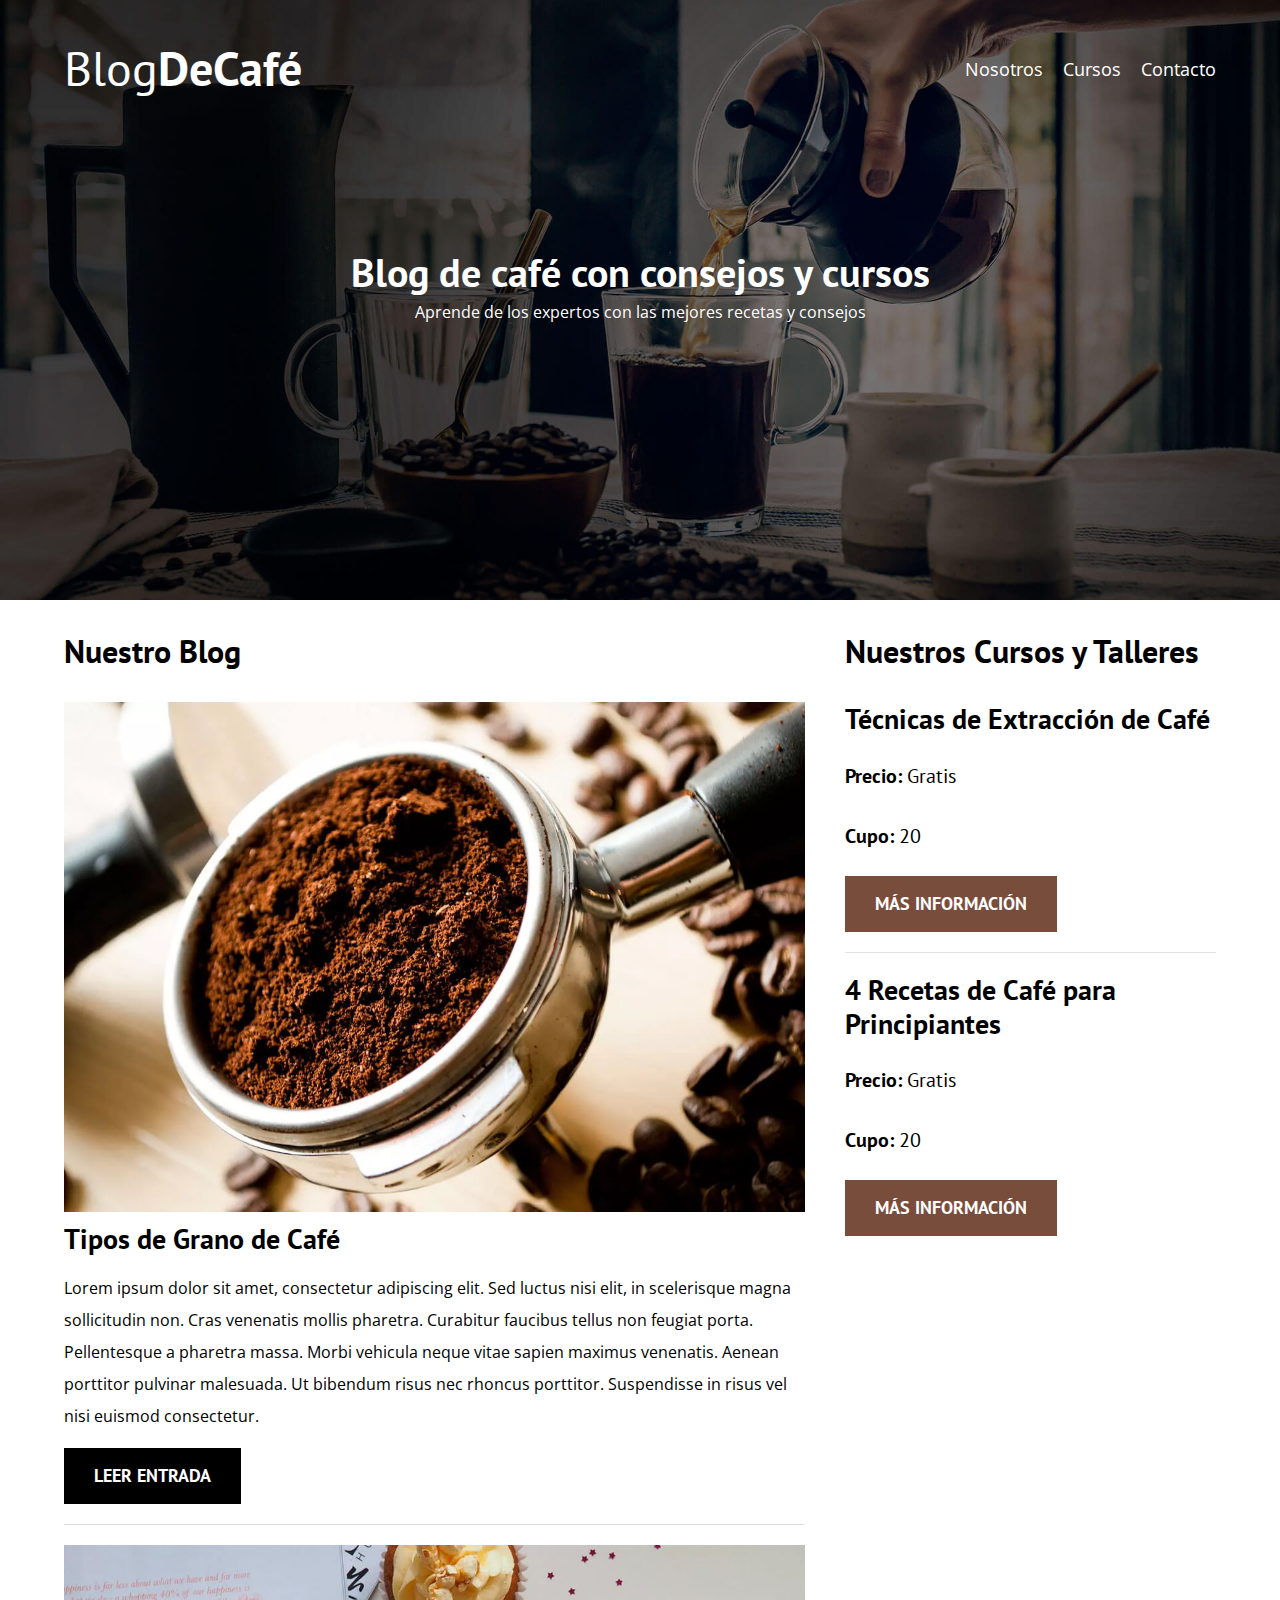
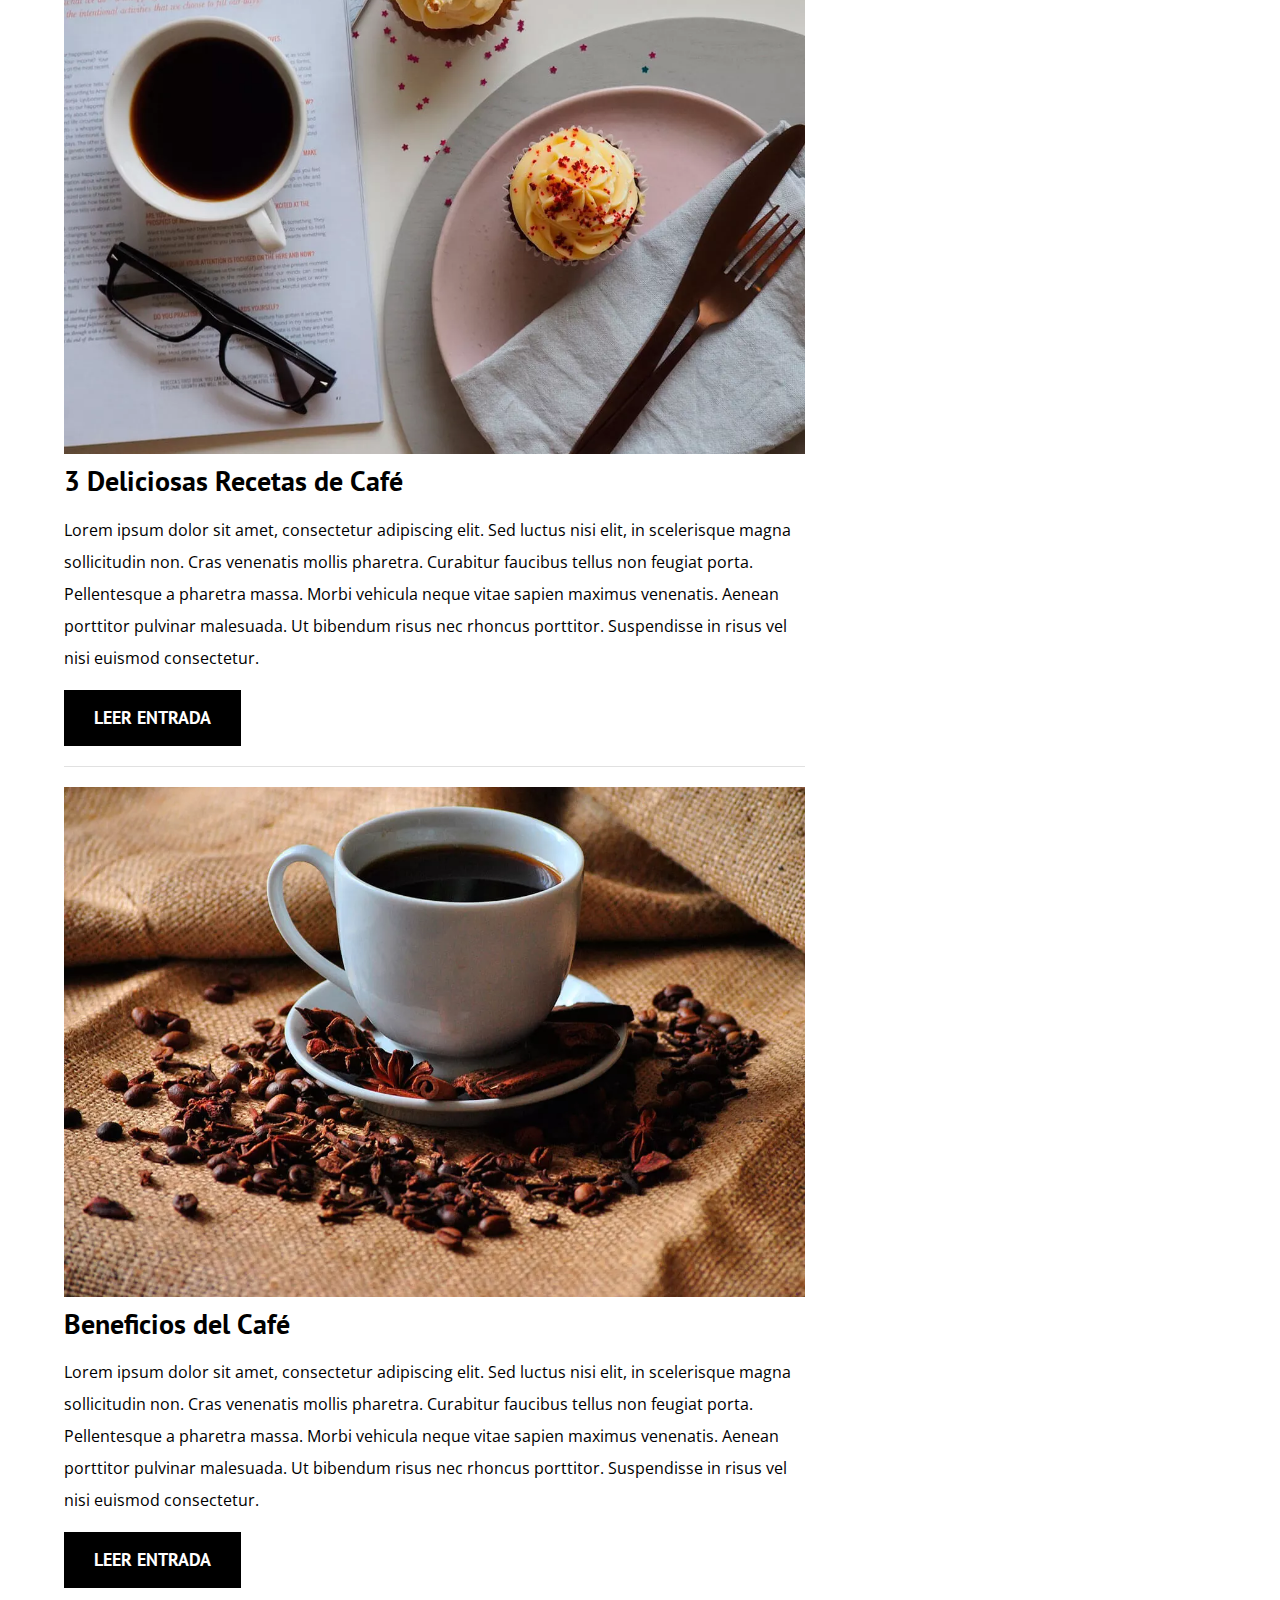
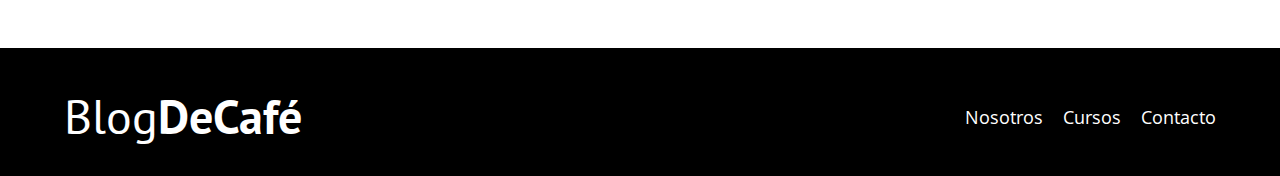
<file: index.html>
<!DOCTYPE html>
<html lang="en">
<head>
    <meta charset="UTF-8">
    <meta name="viewport" content="width=device-width, initial-scale=1.0">
    <title>Blog de Café</title>
    <meta name="description" content="Página web de blog de café">

    <!-- Prefetch -->
    <link rel="prefetch" href="nosotros.html" as="document">

    <!-- Preload -->
    <link rel="preload" href="./estilos/normalize.css" as="style">
    <link rel="stylesheet" href="./estilos/normalize.css">

    <link rel="preload" href="https://fonts.googleapis.com/css2?family=Open+Sans&family=PT+Sans:wght@400;700&display=swap"  crossorigin="crossorigin" as="font">
    <link rel="preconnect" href="https://fonts.googleapis.com">
    <link rel="preconnect" href="https://fonts.gstatic.com" crossorigin>
    <link href="https://fonts.googleapis.com/css2?family=Open+Sans&family=PT+Sans:wght@400;700&display=swap" rel="stylesheet">

    <link rel="preload" href="./estilos/styles.css" as="style">
    <link rel="stylesheet" href="./estilos/styles.css">

</head>
<body>
    
    <header class="header">

        <div class="contenedor">
            <div class="barra">
                <a href="index.html" class="logo">
                    <h1 class="logo__nombre no-margin centrar-texto">Blog<span class="logo__bold">DeCafé</span></h1>
                </a>

                <nav class="navegacion">
                    <a href="nosotros.html" class="navegacion__enlace">Nosotros</a>
                    <a href="cursos.html" class="navegacion__enlace">Cursos</a>
                    <a href="contacto.html" class="navegacion__enlace">Contacto</a>
                </nav>
            </div>
        </div>

        <div class="header__texto">
            <h2 class="no-margin">Blog de café con consejos y cursos</h2>
            <p class="no-margin">Aprende de los expertos con las mejores recetas y consejos</p>
        </div>
    </header>

    <div class="contenedor contenido-principal">
        <main class="blog">
            <h3>Nuestro Blog</h3>

            <article class="entrada">
                <div class="entrada__imagen">
                    <picture>
                        <source srcset="./img/blog1.webp" type="image/webp">
                        <img loading="lazy" src="./img/blog1.jpg" alt="Imagen blog">
                    </picture>
                </div>

                <div class="entrada__contenido">
                    <h4 class="no-margin">Tipos de Grano de Café</h4>
                    <p>Lorem ipsum dolor sit amet, consectetur adipiscing elit. 
                        Sed luctus nisi elit, in scelerisque magna sollicitudin non. 
                        Cras venenatis mollis pharetra. Curabitur faucibus tellus non 
                        feugiat porta. Pellentesque a pharetra massa. Morbi vehicula 
                        neque vitae sapien maximus venenatis. Aenean porttitor pulvinar 
                        malesuada. Ut bibendum risus nec rhoncus porttitor. Suspendisse 
                        in risus vel nisi euismod consectetur. </p>
                        <a href="entrada.html" class="boton boton--primario">Leer Entrada</a>
                </div>
            </article>

            <article class="entrada">
                <div class="entrada__imagen">
                    <picture>
                        <source srcset="./img/blog2.webp" type="image/webp">
                        <img loading="lazy" src="./img/blog2.jpg" alt="Imagen blog">
                    </picture>
                </div>

                <div class="entrada__contenido">
                    <h4 class="no-margin">3 Deliciosas Recetas de Café</h4>
                    <p>Lorem ipsum dolor sit amet, consectetur adipiscing elit. 
                        Sed luctus nisi elit, in scelerisque magna sollicitudin non. 
                        Cras venenatis mollis pharetra. Curabitur faucibus tellus non 
                        feugiat porta. Pellentesque a pharetra massa. Morbi vehicula 
                        neque vitae sapien maximus venenatis. Aenean porttitor pulvinar 
                        malesuada. Ut bibendum risus nec rhoncus porttitor. Suspendisse 
                        in risus vel nisi euismod consectetur. </p>
                        <a href="entrada.html" class="boton boton--primario">Leer Entrada</a>
                </div>
            </article>

            <article class="entrada">
                <div class="entrada__imagen">
                    <picture>
                        <source srcset="./img/blog3.webp" type="image/webp">
                        <img loading="lazy" src="./img/blog3.jpg" alt="Imagen blog">
                    </picture>
                </div>

                <div class="entrada__contenido">
                    <h4 class="no-margin">Beneficios del Café</h4>
                    <p>Lorem ipsum dolor sit amet, consectetur adipiscing elit. 
                        Sed luctus nisi elit, in scelerisque magna sollicitudin non. 
                        Cras venenatis mollis pharetra. Curabitur faucibus tellus non 
                        feugiat porta. Pellentesque a pharetra massa. Morbi vehicula 
                        neque vitae sapien maximus venenatis. Aenean porttitor pulvinar 
                        malesuada. Ut bibendum risus nec rhoncus porttitor. Suspendisse 
                        in risus vel nisi euismod consectetur. </p>
                        <a href="entrada.html" class="boton boton--primario">Leer Entrada</a>
                </div>
            </article>
        </main>
        <aside class="sidebar">
            <h3>Nuestros Cursos y Talleres</h3>

            <ul class="cursos no-padding">
                <li class="widget-curso">
                    <h4 class="no-margin">Técnicas de Extracción de Café</h4>
                    <p class="widget-curso__label">Precio:
                        <span class="widget-curso__info">Gratis</span>
                    </p>
                    <p class="widget-curso__label">Cupo:
                        <span class="widget-curso__info">20</span>
                    </p>
                    <a href="cursos.html" class="boton boton--secundario">Más información</a>
                </li>
                
                <li class="widget_curso">
                    <h4 class="no-margin">4 Recetas de Café para Principiantes</h4>
                    <p class="widget-curso__label">Precio:
                        <span class="widget-curso__info">Gratis</span>
                    </p>
                    <p class="widget-curso__label">Cupo:
                        <span class="widget-curso__info">20</span>
                    </p>
                    <a href="cursos.html" class="boton boton--secundario">Más información</a>
                </li>

            </ul>

        </aside>
    </div>

    <footer class="footer">
        <div class="contenedor">
            <div class="barra">
                <a href="index.html" class="logo">
                    <h1 class="logo__nombre no-margin centrar-texto">Blog<span class="logo__bold">DeCafé</span></h1>
                </a>

                <nav class="navegacion">
                    <a href="nosotros.html" class="navegacion__enlace">Nosotros</a>
                    <a href="cursos.html" class="navegacion__enlace">Cursos</a>
                    <a href="contacto.html" class="navegacion__enlace">Contacto</a>
                </nav>
            </div>
        </div>
    </footer>

</body>
</html>
</file>
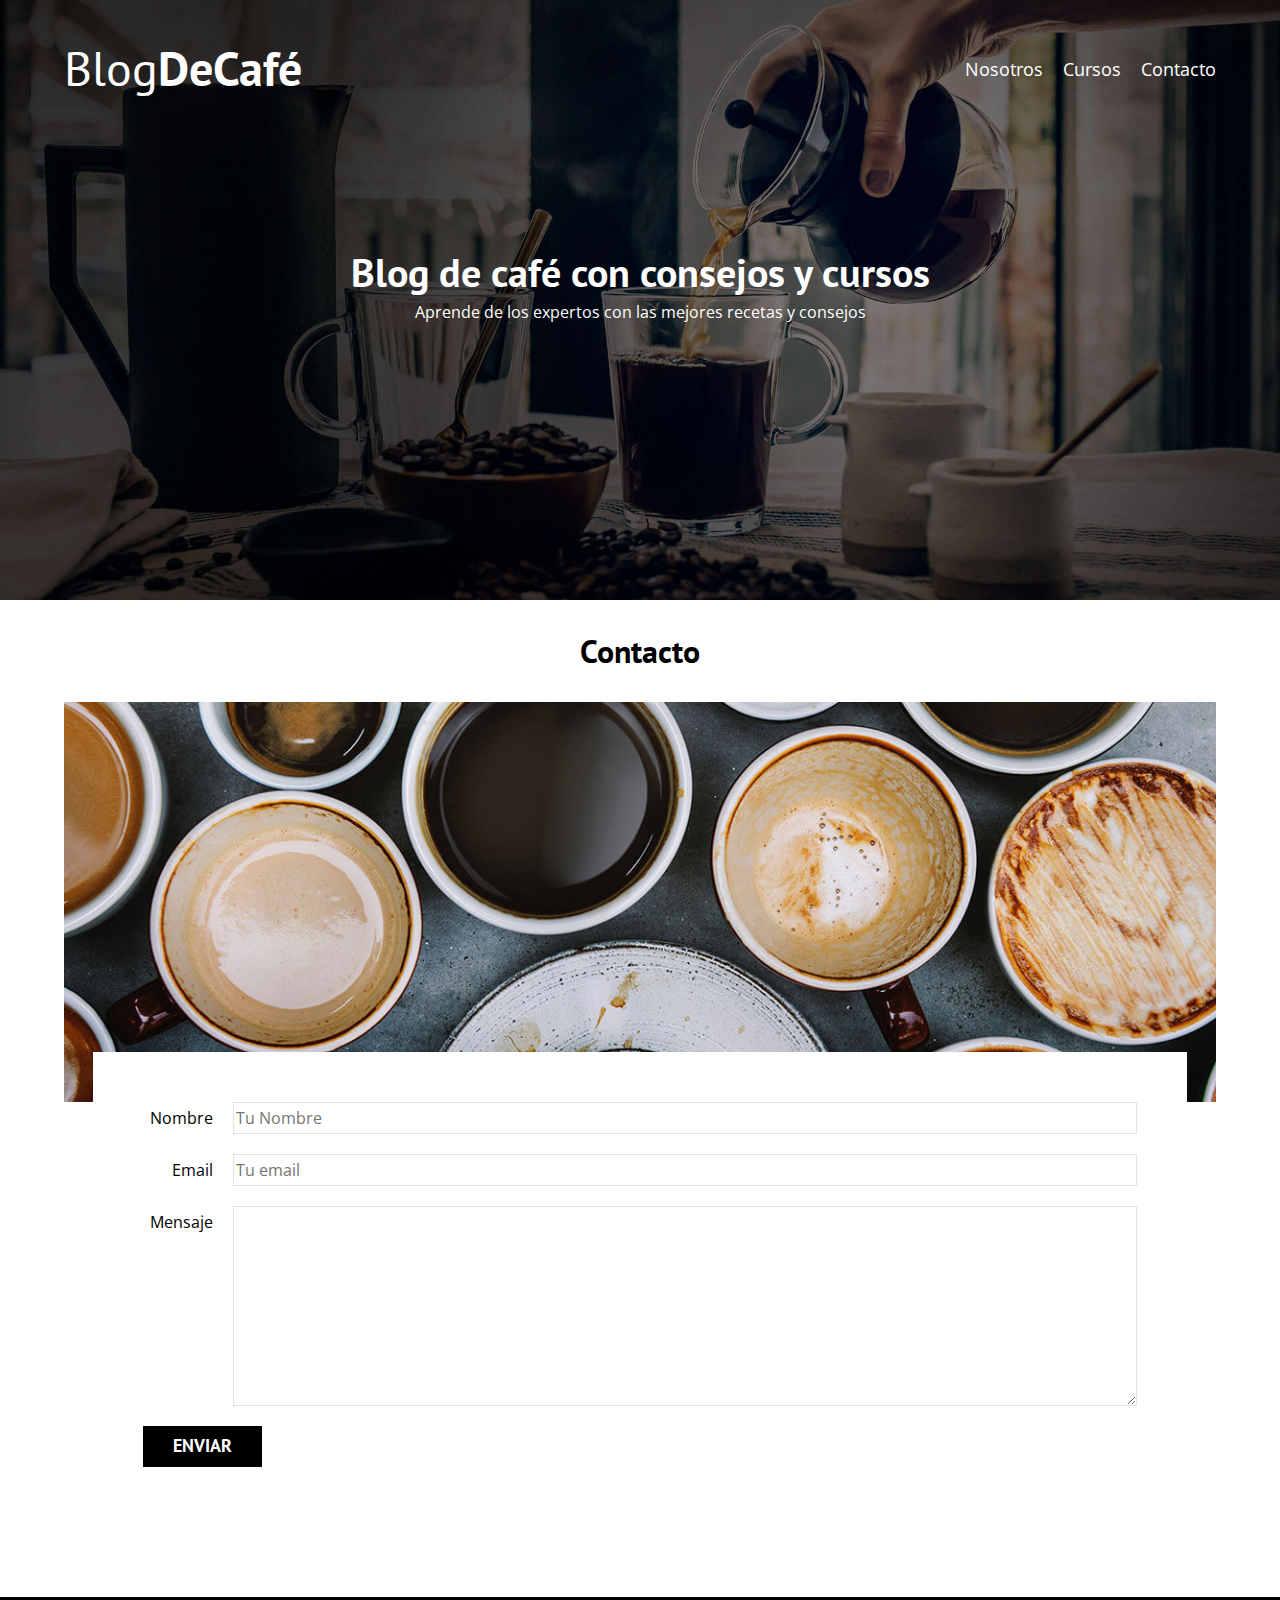
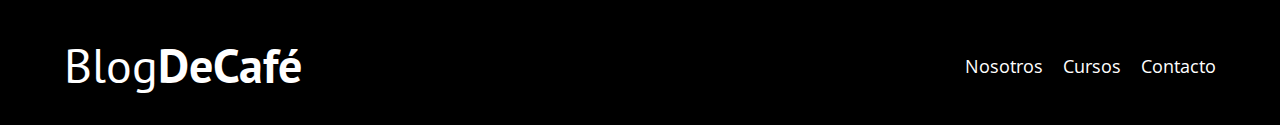
<file: contacto.html>
<!DOCTYPE html>
<html lang="en">
<head>
    <meta charset="UTF-8">
    <meta name="viewport" content="width=device-width, initial-scale=1.0">
    <title>Blog de Café</title>
    <link rel="stylesheet" href="./estilos/normalize.css">
    <link rel="preconnect" href="https://fonts.googleapis.com">
    <link rel="preconnect" href="https://fonts.gstatic.com" crossorigin>
    <link href="https://fonts.googleapis.com/css2?family=Open+Sans&family=PT+Sans:wght@400;700&display=swap" rel="stylesheet">
    <link rel="stylesheet" href="./estilos/styles.css">
</head>
<body>
    
    <header class="header">

        <div class="contenedor">
            <div class="barra">
                <a href="index.html" class="logo">
                    <h1 class="logo__nombre no-margin centrar-texto">Blog<span class="logo__bold">DeCafé</span></h1>
                </a>

                <nav class="navegacion">
                    <a href="nosotros.html" class="navegacion__enlace">Nosotros</a>
                    <a href="cursos.html" class="navegacion__enlace">Cursos</a>
                    <a href="contacto.html" class="navegacion__enlace">Contacto</a>
                </nav>
            </div>
        </div>

        <div class="header__texto">
            <h2 class="no-margin">Blog de café con consejos y cursos</h2>
            <p class="no-margin">Aprende de los expertos con las mejores recetas y consejos</p>
        </div>
    </header>

    <main class="contenedor">
        <h3 class="centrar-texto">Contacto</h3>

        <div class="contacto-bg"></div>

        <form class="formulario">

            <div class="campo">
                <label for="nombre" class="campo__label">Nombre</label>
                <input type="text" placeholder="Tu Nombre" id="nombre" class="campo__field">
            </div>

            <div class="campo">
                <label for="email" class="campo__label">Email</label>
                <input type="email" id="email" placeholder="Tu email" class="campo__field">
            </div>

            <div class="campo">
                <label for="mensaje" class="campo__label">Mensaje</label>
                <textarea id="mensaje" class="campo__field--textarea campo__field"></textarea>
            </div>

            <div class="campo">
                <input type="submit" value="Enviar" class="boton boton--primario">
            </div>

        </form>

    </main>

    <footer class="footer">
        <div class="contenedor">
            <div class="barra">
                <a href="index.html" class="logo">
                    <h1 class="logo__nombre no-margin centrar-texto">Blog<span class="logo__bold">DeCafé</span></h1>
                </a>

                <nav class="navegacion">
                    <a href="nosotros.html" class="navegacion__enlace">Nosotros</a>
                    <a href="cursos.html" class="navegacion__enlace">Cursos</a>
                    <a href="contacto.html" class="navegacion__enlace">Contacto</a>
                </nav>
            </div>
        </div>
    </footer>

</body>
</html>
</file>
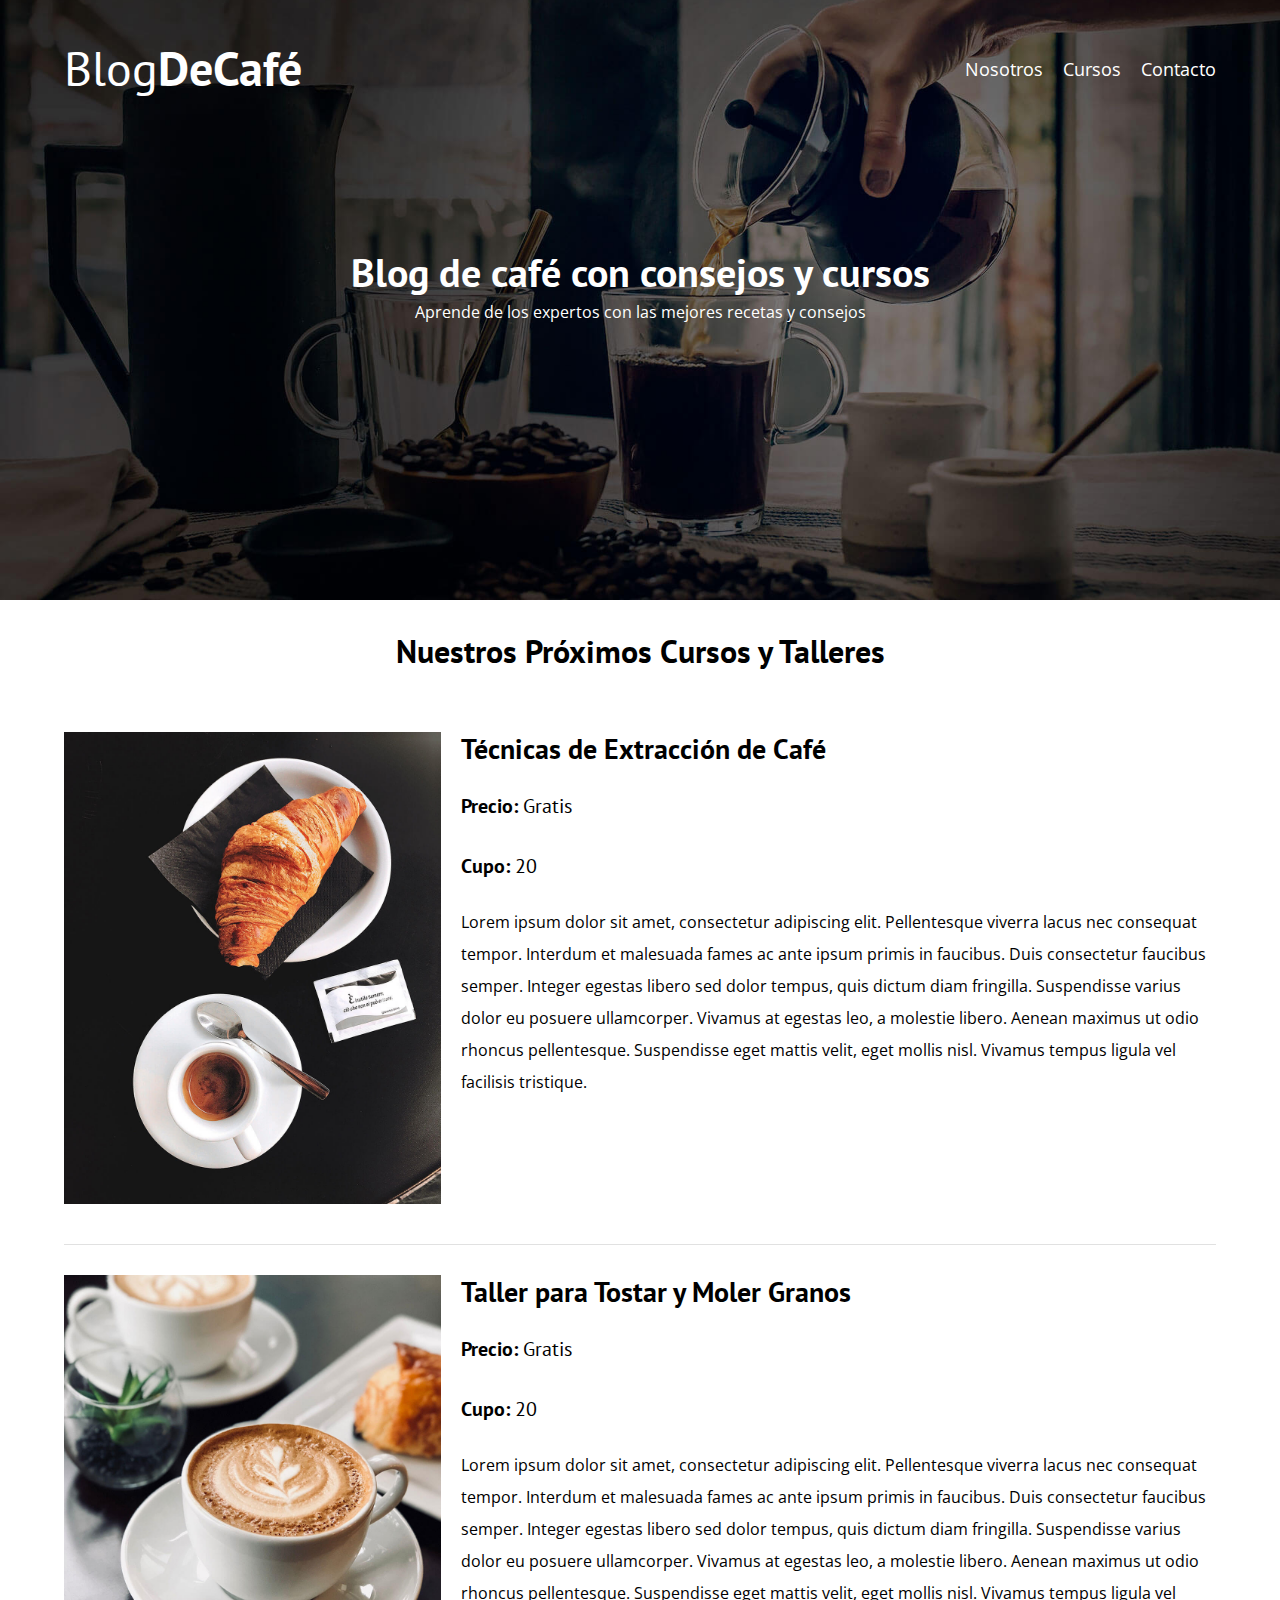
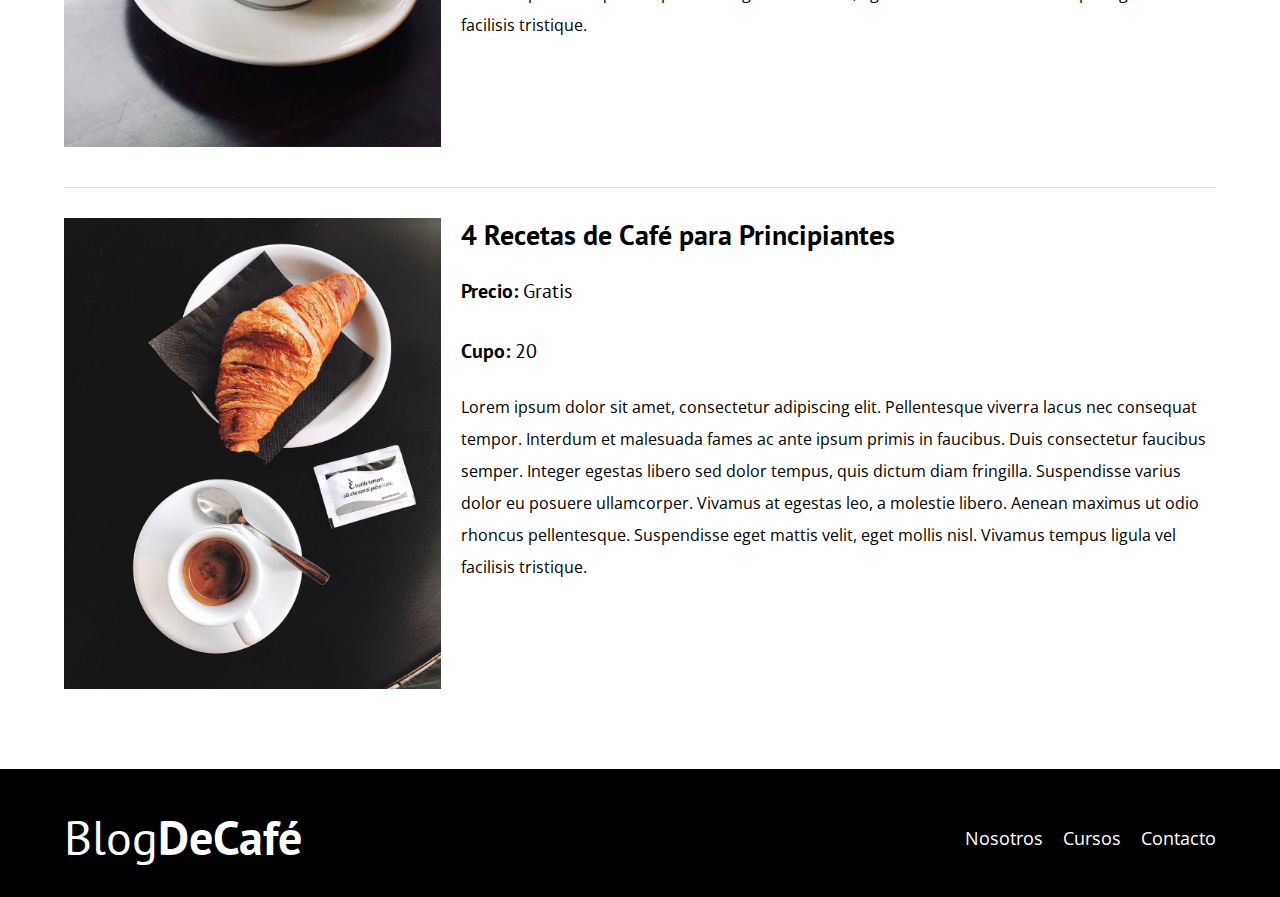
<file: cursos.html>
<!DOCTYPE html>
<html lang="en">
<head>
    <meta charset="UTF-8">
    <meta name="viewport" content="width=device-width, initial-scale=1.0">
    <title>Blog de Café</title>
    <link rel="stylesheet" href="./estilos/normalize.css">
    <link rel="preconnect" href="https://fonts.googleapis.com">
    <link rel="preconnect" href="https://fonts.gstatic.com" crossorigin>
    <link href="https://fonts.googleapis.com/css2?family=Open+Sans&family=PT+Sans:wght@400;700&display=swap" rel="stylesheet">
    <link rel="stylesheet" href="./estilos/styles.css">
</head>
<body>
    
    <header class="header">

        <div class="contenedor">
            <div class="barra">
                <a href="index.html" class="logo">
                    <h1 class="logo__nombre no-margin centrar-texto">Blog<span class="logo__bold">DeCafé</span></h1>
                </a>

                <nav class="navegacion">
                    <a href="nosotros.html" class="navegacion__enlace">Nosotros</a>
                    <a href="cursos.html" class="navegacion__enlace">Cursos</a>
                    <a href="contacto.html" class="navegacion__enlace">Contacto</a>
                </nav>
            </div>
        </div>

        <div class="header__texto">
            <h2 class="no-margin">Blog de café con consejos y cursos</h2>
            <p class="no-margin">Aprende de los expertos con las mejores recetas y consejos</p>
        </div>
    </header>

    <main class="contenedor">
        <h3 class="centrar-texto">Nuestros Próximos Cursos y Talleres</h3>

        <div class="curso">

            <div class="curso__imagen">
                <img src="./img/curso1.jpg" alt="Imagen del curso">
            </div>

            <div class="curso__informacion">
                <h4 class="no-margin">Técnicas de Extracción de Café</h4>
                <p class="curso__label">Precio:
                    <span class="curso__info">Gratis</span>
                </p>
                <p class="curso__label">Cupo:
                    <span class="curso__info">20</span>
                </p>
                <p class="curso__descripcion">
                    Lorem ipsum dolor sit amet, consectetur adipiscing elit. 
                    Pellentesque viverra lacus nec consequat tempor. Interdum 
                    et malesuada fames ac ante ipsum primis in faucibus. Duis 
                    consectetur faucibus semper. Integer egestas libero sed dolor 
                    tempus, quis dictum diam fringilla. Suspendisse varius dolor 
                    eu posuere ullamcorper. Vivamus at egestas leo, a molestie libero. 
                    Aenean maximus ut odio rhoncus pellentesque. Suspendisse eget 
                    mattis velit, eget mollis nisl. Vivamus tempus ligula vel facilisis 
                    tristique. 
                </p>
            </div>
            
        </div>

        <div class="curso">

            <div class="curso__imagen">
                <img src="./img/curso2.jpg" alt="Imagen del curso">
            </div>

            <div class="curso__informacion">
                <h4 class="no-margin">Taller para Tostar y Moler Granos</h4>
                <p class="curso__label">Precio:
                    <span class="curso__info">Gratis</span>
                </p>
                <p class="curso__label">Cupo:
                    <span class="curso__info">20</span>
                </p>
                <p class="curso__descripcion">
                    Lorem ipsum dolor sit amet, consectetur adipiscing elit. 
                    Pellentesque viverra lacus nec consequat tempor. Interdum 
                    et malesuada fames ac ante ipsum primis in faucibus. Duis 
                    consectetur faucibus semper. Integer egestas libero sed dolor 
                    tempus, quis dictum diam fringilla. Suspendisse varius dolor 
                    eu posuere ullamcorper. Vivamus at egestas leo, a molestie libero. 
                    Aenean maximus ut odio rhoncus pellentesque. Suspendisse eget 
                    mattis velit, eget mollis nisl. Vivamus tempus ligula vel facilisis 
                    tristique. 
                </p>
            </div>
            
        </div>

        <div class="curso">

            <div class="curso__imagen">
                <img src="./img/curso1.jpg" alt="Imagen del curso">
            </div>

            <div class="curso__informacion">
                <h4 class="no-margin">4 Recetas de Café para Principiantes</h4>
                <p class="curso__label">Precio:
                    <span class="curso__info">Gratis</span>
                </p>
                <p class="curso__label">Cupo:
                    <span class="curso__info">20</span>
                </p>
                <p class="curso__descripcion">
                    Lorem ipsum dolor sit amet, consectetur adipiscing elit. 
                    Pellentesque viverra lacus nec consequat tempor. Interdum 
                    et malesuada fames ac ante ipsum primis in faucibus. Duis 
                    consectetur faucibus semper. Integer egestas libero sed dolor 
                    tempus, quis dictum diam fringilla. Suspendisse varius dolor 
                    eu posuere ullamcorper. Vivamus at egestas leo, a molestie libero. 
                    Aenean maximus ut odio rhoncus pellentesque. Suspendisse eget 
                    mattis velit, eget mollis nisl. Vivamus tempus ligula vel facilisis 
                    tristique. 
                </p>
            </div>
            
        </div>

    </main>

    <footer class="footer">
        <div class="contenedor">
            <div class="barra">
                <a href="index.html" class="logo">
                    <h1 class="logo__nombre no-margin centrar-texto">Blog<span class="logo__bold">DeCafé</span></h1>
                </a>

                <nav class="navegacion">
                    <a href="nosotros.html" class="navegacion__enlace">Nosotros</a>
                    <a href="cursos.html" class="navegacion__enlace">Cursos</a>
                    <a href="contacto.html" class="navegacion__enlace">Contacto</a>
                </nav>
            </div>
        </div>
    </footer>

</body>
</html>
</file>
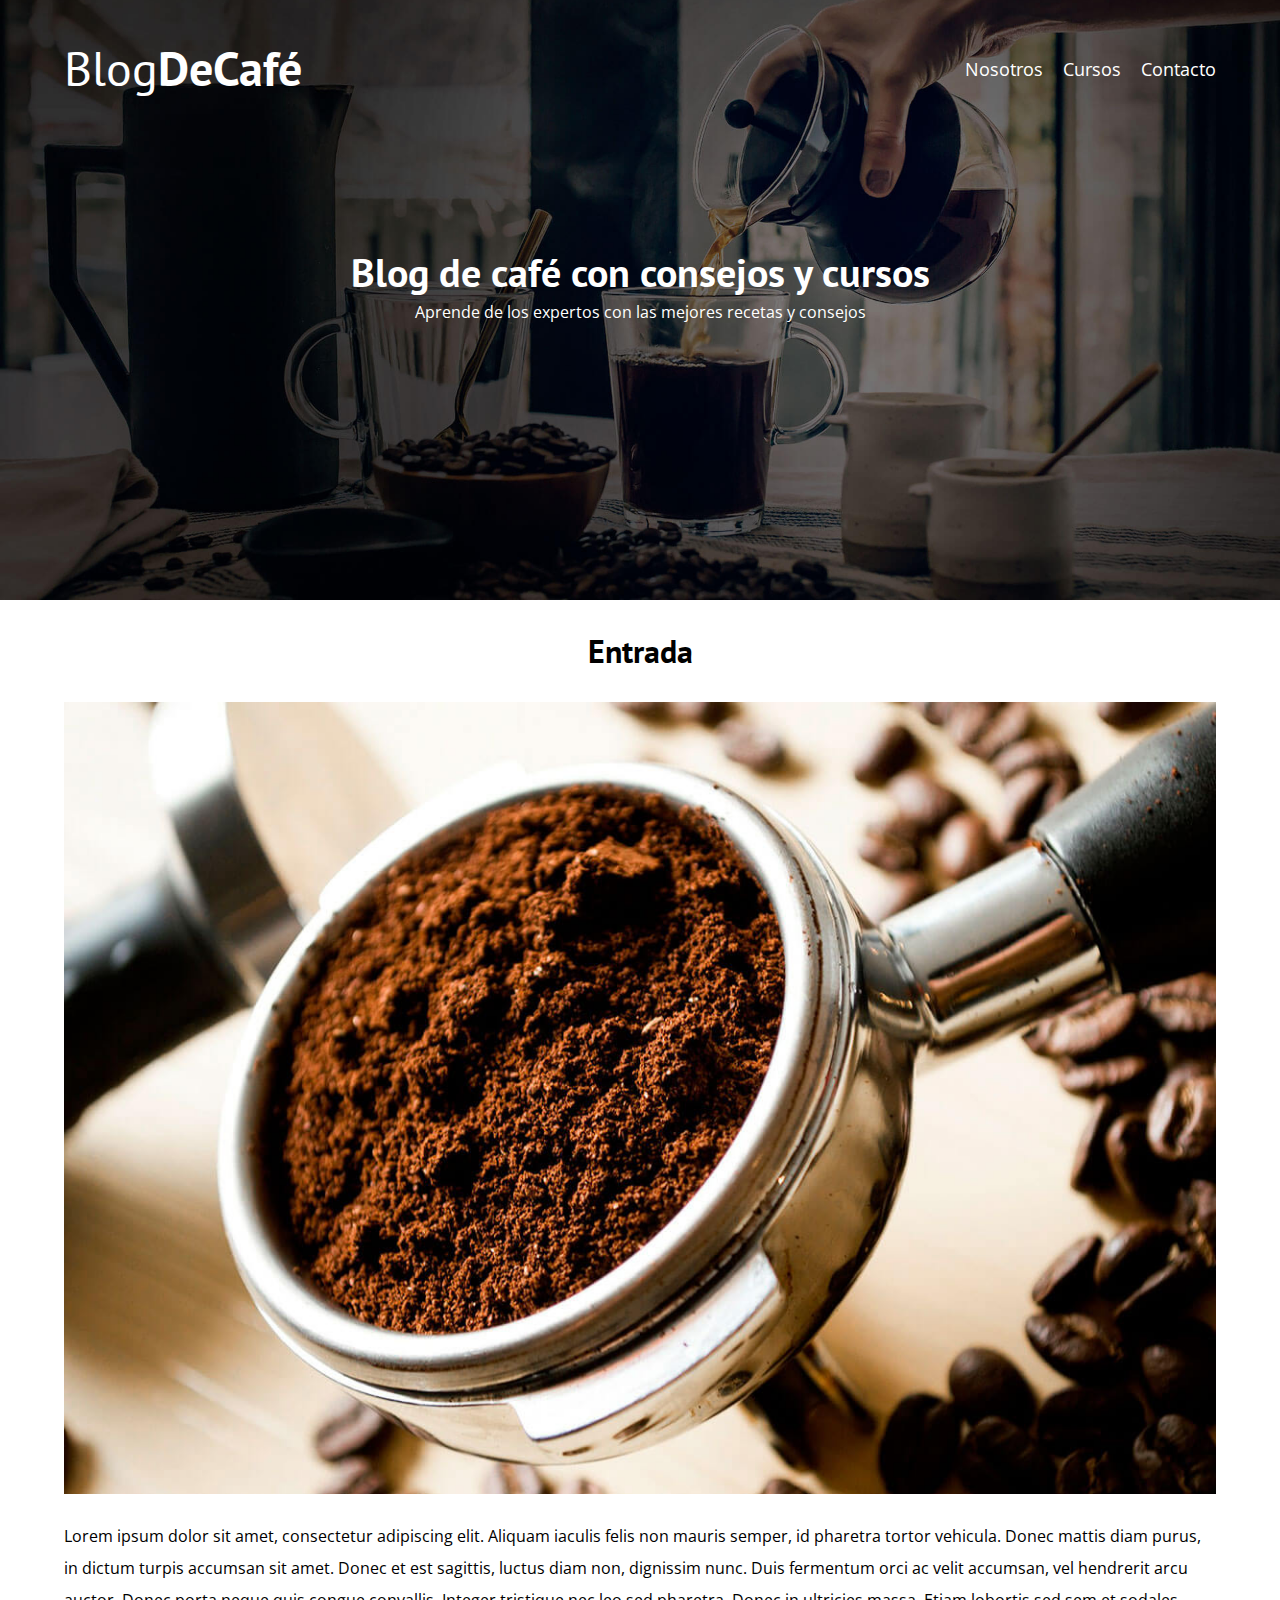
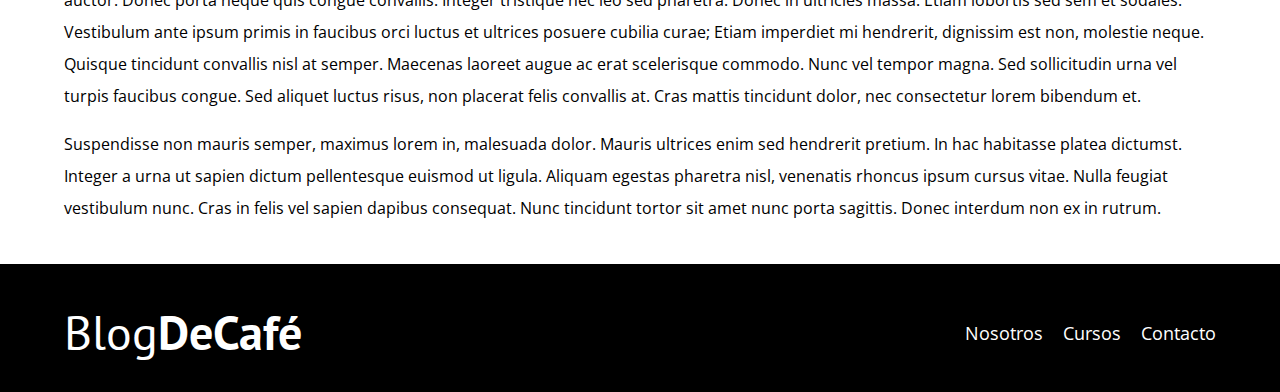
<file: entrada.html>
<!DOCTYPE html>
<html lang="en">
<head>
    <meta charset="UTF-8">
    <meta name="viewport" content="width=device-width, initial-scale=1.0">
    <title>Blog de Café</title>
    <link rel="stylesheet" href="./estilos/normalize.css">
    <link rel="preconnect" href="https://fonts.googleapis.com">
    <link rel="preconnect" href="https://fonts.gstatic.com" crossorigin>
    <link href="https://fonts.googleapis.com/css2?family=Open+Sans&family=PT+Sans:wght@400;700&display=swap" rel="stylesheet">
    <link rel="stylesheet" href="./estilos/styles.css">
</head>
<body>
    
    <header class="header">

        <div class="contenedor">
            <div class="barra">
                <a href="index.html" class="logo">
                    <h1 class="logo__nombre no-margin centrar-texto">Blog<span class="logo__bold">DeCafé</span></h1>
                </a>

                <nav class="navegacion">
                    <a href="nosotros.html" class="navegacion__enlace">Nosotros</a>
                    <a href="cursos.html" class="navegacion__enlace">Cursos</a>
                    <a href="contacto.html" class="navegacion__enlace">Contacto</a>
                </nav>
            </div>
        </div>

        <div class="header__texto">
            <h2 class="no-margin">Blog de café con consejos y cursos</h2>
            <p class="no-margin">Aprende de los expertos con las mejores recetas y consejos</p>
        </div>
    </header>

    <main class="contenedor">
        <h3 class="centrar-texto">Entrada</h3>

        <img src="./img/blog1.jpg" alt="">

        <p>Lorem ipsum dolor sit amet, consectetur adipiscing elit. Aliquam iaculis 
            felis non mauris semper, id pharetra tortor vehicula. Donec mattis diam 
            purus, in dictum turpis accumsan sit amet. Donec et est sagittis, luctus 
            diam non, dignissim nunc. Duis fermentum orci ac velit accumsan, vel 
            hendrerit arcu auctor. Donec porta neque quis congue convallis. Integer 
            tristique nec leo sed pharetra. Donec in ultricies massa. Etiam lobortis 
            sed sem et sodales. Vestibulum ante ipsum primis in faucibus orci luctus 
            et ultrices posuere cubilia curae; Etiam imperdiet mi hendrerit, dignissim 
            est non, molestie neque. Quisque tincidunt convallis nisl at semper. 
            Maecenas laoreet augue ac erat scelerisque commodo. Nunc vel tempor magna. 
            Sed sollicitudin urna vel turpis faucibus congue. Sed aliquet luctus risus, 
            non placerat felis convallis at. Cras mattis tincidunt dolor, nec consectetur 
            lorem bibendum et. </p>

        <p>Suspendisse non mauris semper, maximus lorem in, malesuada dolor. Mauris ultrices 
            enim sed hendrerit pretium. In hac habitasse platea dictumst. Integer a urna ut 
            sapien dictum pellentesque euismod ut ligula. Aliquam egestas pharetra nisl, 
            venenatis rhoncus ipsum cursus vitae. Nulla feugiat vestibulum nunc. Cras in felis 
            vel sapien dapibus consequat. Nunc tincidunt tortor sit amet nunc porta sagittis. 
            Donec interdum non ex in rutrum. </p>
    </main>

    <footer class="footer">
        <div class="contenedor">
            <div class="barra">
                <a href="index.html" class="logo">
                    <h1 class="logo__nombre no-margin centrar-texto">Blog<span class="logo__bold">DeCafé</span></h1>
                </a>

                <nav class="navegacion">
                    <a href="nosotros.html" class="navegacion__enlace">Nosotros</a>
                    <a href="cursos.html" class="navegacion__enlace">Cursos</a>
                    <a href="contacto.html" class="navegacion__enlace">Contacto</a>
                </nav>
            </div>
        </div>
    </footer>

</body>
</html>
</file>
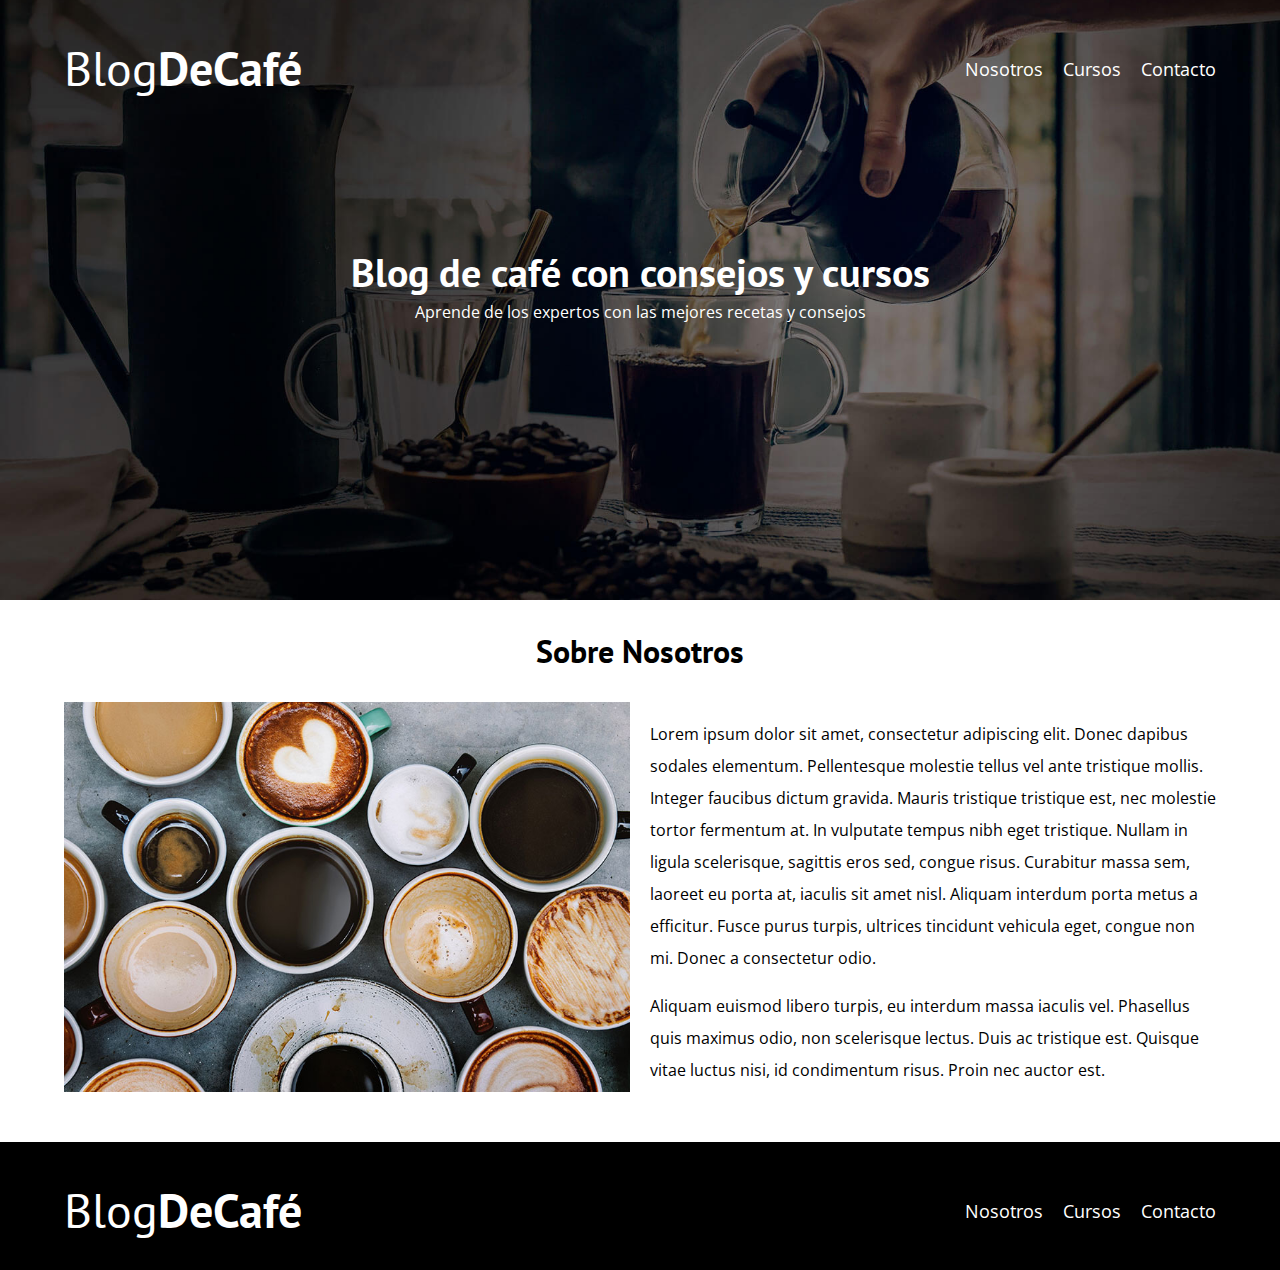
<file: nosotros.html>
<!DOCTYPE html>
<html lang="en">
<head>
    <meta charset="UTF-8">
    <meta name="viewport" content="width=device-width, initial-scale=1.0">
    <title>Blog de Café</title>
    <link rel="stylesheet" href="./estilos/normalize.css">
    <link rel="preconnect" href="https://fonts.googleapis.com">
    <link rel="preconnect" href="https://fonts.gstatic.com" crossorigin>
    <link href="https://fonts.googleapis.com/css2?family=Open+Sans&family=PT+Sans:wght@400;700&display=swap" rel="stylesheet">
    <link rel="stylesheet" href="./estilos/styles.css">
</head>
<body>
    
    <header class="header">

        <div class="contenedor">
            <div class="barra">
                <a href="index.html" class="logo">
                    <h1 class="logo__nombre no-margin centrar-texto">Blog<span class="logo__bold">DeCafé</span></h1>
                </a>

                <nav class="navegacion">
                    <a href="nosotros.html" class="navegacion__enlace">Nosotros</a>
                    <a href="cursos.html" class="navegacion__enlace">Cursos</a>
                    <a href="contacto.html" class="navegacion__enlace">Contacto</a>
                </nav>
            </div>
        </div>

        <div class="header__texto">
            <h2 class="no-margin">Blog de café con consejos y cursos</h2>
            <p class="no-margin">Aprende de los expertos con las mejores recetas y consejos</p>
        </div>
    </header>

    <main class="contenedor">
        <h3 class="centrar-texto">Sobre Nosotros</h3>

        <div class="sobre-nosotros">
            <div class="sobre-nosotros__imagen">
                <img src="./img/nosotros.jpg" alt="Imagen Nosotros">
            </div>

            <div class="sobre-nosotros__texto">
                <p>Lorem ipsum dolor sit amet, consectetur adipiscing elit. 
                    Donec dapibus sodales elementum. Pellentesque molestie 
                    tellus vel ante tristique mollis. Integer faucibus dictum gravida. 
                    Mauris tristique tristique est, nec molestie tortor fermentum at. 
                    In vulputate tempus nibh eget tristique. Nullam in ligula scelerisque, 
                    sagittis eros sed, congue risus. Curabitur massa sem, laoreet eu porta at, 
                    iaculis sit amet nisl. Aliquam interdum porta metus a efficitur. 
                    Fusce purus turpis, ultrices tincidunt vehicula eget, congue non mi. 
                    Donec a consectetur odio. </p>
                <p>Aliquam euismod libero turpis, eu interdum massa iaculis vel. 
                    Phasellus quis maximus odio, non scelerisque lectus. Duis ac 
                    tristique est. Quisque vitae luctus nisi, id condimentum risus. 
                    Proin nec auctor est.</p>
            </div>
        </div>
    </main>

    <footer class="footer">
        <div class="contenedor">
            <div class="barra">
                <a href="index.html" class="logo">
                    <h1 class="logo__nombre no-margin centrar-texto">Blog<span class="logo__bold">DeCafé</span></h1>
                </a>

                <nav class="navegacion">
                    <a href="nosotros.html" class="navegacion__enlace">Nosotros</a>
                    <a href="cursos.html" class="navegacion__enlace">Cursos</a>
                    <a href="contacto.html" class="navegacion__enlace">Contacto</a>
                </nav>
            </div>
        </div>
    </footer>

</body>
</html>
</file>
<file: estilos/styles.css>
:root{
    --fuenteHeading: 'PT Sans', sans-serif;
    --fuenteParrafos: 'Open Sans', sans-serif;

    --primario: #784D3C;
    --gris: #E1E1E1;        
    --blanco: #ffffff;
    --negro: #000000;
}
html{
    box-sizing: border-box;
    font-size: 62.5%;
}
*,*:before,*:after{
    box-sizing: inherit;
}
body{
    font-family: var(--fuenteParrafos );
    font-size: 1.6rem;
    line-height: 2;
}

/*Globales*/
.contenedor{
    width: min(90%, 120rem);
    margin: 0 auto;
}

a{
    text-decoration: none;
}
h1,h2,h3,h4{
    font-family: var(--fuenteHeading);
    line-height: 1.2;
}
h1{font-size: 4.8rem;}
h2{font-size: 4rem;}
h3{font-size: 3.2rem;}
h4{font-size: 2.8rem;}
img{max-width: 100%;}

/*Utilidades*/
.no-margin{margin: 0;}
.no-padding{padding: 0;}
.centrar-texto{text-align: center;}

/*Header*/
.header{
    background-image: url(../img/banner.jpg);
    background-size: cover;
    background-repeat: no-repeat;
    background-position: center center;
    height: 60rem;
}

.header__texto{
    text-align: center;
    color: var(--blanco);
    margin-top: 5rem;
}

@media (min-width: 768px) {
    .header__texto{
        margin-top: 15rem;
    }
}

@media (min-width: 768px) {
    .barra{
        display: flex;
        align-items: center;
        justify-content: space-between;
    }
}

.barra{
    padding-top: 4rem;
}

.logo{color: var(--blanco);}
.logo__nombre{font-weight: 400;}
.logo__bold{font-weight: 700;}

@media (min-width: 768px) {
    .navegacion{
        display: flex;
        gap: 2rem;
    }
}

.navegacion__enlace{
    display: block;
    text-align: center;
    font-size: 1.8rem;
    color: var(--blanco);
}

/*Contenido Principal*/
@media (min-width: 768px) {
    .contenido-principal{
        display: grid;
        grid-template-columns: 2fr 1fr;
        column-gap: 4rem;
    }
}

.entrada{
    border-bottom: solid 1px var(--gris);
    margin-bottom: 2rem;
}

.entrada:last-of-type{
    border: none;
    margin-bottom: 0;
}

.boton{
    display: block;
    font-family: var(--fuenteHeading);
    color: var(--blanco);
    text-align: center;
    padding: 1rem 3rem;
    font-size: 1.8rem;
    text-transform: uppercase;
    font-weight: 700;
    margin-bottom: 2rem;
    border: none;
}

.boton:hover{
    cursor: pointer;
}

@media (min-width: 768px) {
    .boton{
        display: inline-block;
    }
}

.boton--primario{
    background-color: var(--negro);
}

.boton--secundario{
    background-color: var(--primario);
}

.cursos{
    list-style: none;   /*Eliminamos la viñeta*/
}

.widget-curso{
    border-bottom: 1px solid var(--gris);
    margin-bottom: 2rem;
}
.widget-curso:last-of-type{
    border: none;
    margin-bottom: 0;
}

.widget-curso__label{
    font-family: var(--fuenteHeading);
    font-weight: 700;
}

.widget-curso__info{
    font-weight: 400;
}

.widget-curso__label, .widget-curso__info{
    font-size: 2rem;
}

/*Footer*/
.footer{
    background-color: var(--negro);
    padding-bottom: 3rem;
    margin-top: 4rem;
}

/*Sobre Nosotros*/
@media (min-width: 768px) {
    .sobre-nosotros{
        display: grid;
        grid-template-columns: repeat(2, 1fr);
        column-gap: 2rem;
    }
}

/*Cursos*/
.curso{
    padding: 3rem 0;
    border-bottom: 1px solid var(--gris);
}
.curso:last-of-type{
    border: none;
}

@media (min-width: 768px) {
    .curso{
        display: grid;
        grid-template-columns: 1fr 2fr;
        column-gap: 2rem;
    }
}

.curso__label{
    font-family: var(--fuenteHeading);
    font-weight: 700;
}

.curso__info{
    font-weight: 400;
}

.curso__label, .curso__info{
    font-size: 2rem;
}

/*Contacto*/
.contacto-bg{
    background-image: url(../img/contacto.jpg);
    height: 40rem;
    background-size: cover;
    background-repeat: no-repeat;
}

.formulario{
    background-color: var(--blanco);
    margin: -5rem auto 0 auto;
    width: 95%;
    padding: 5rem;
}

.campo{
    display: flex;
    margin-bottom: 2rem;
}

.campo__label{
    flex: 0 0 9rem;
    text-align: right;
    padding-right: 2rem;
}

.campo__field{
    flex: 1;
    border: 1px solid var(--gris);
}

.campo__field--textarea{
    height: 20rem;
}
</file>
